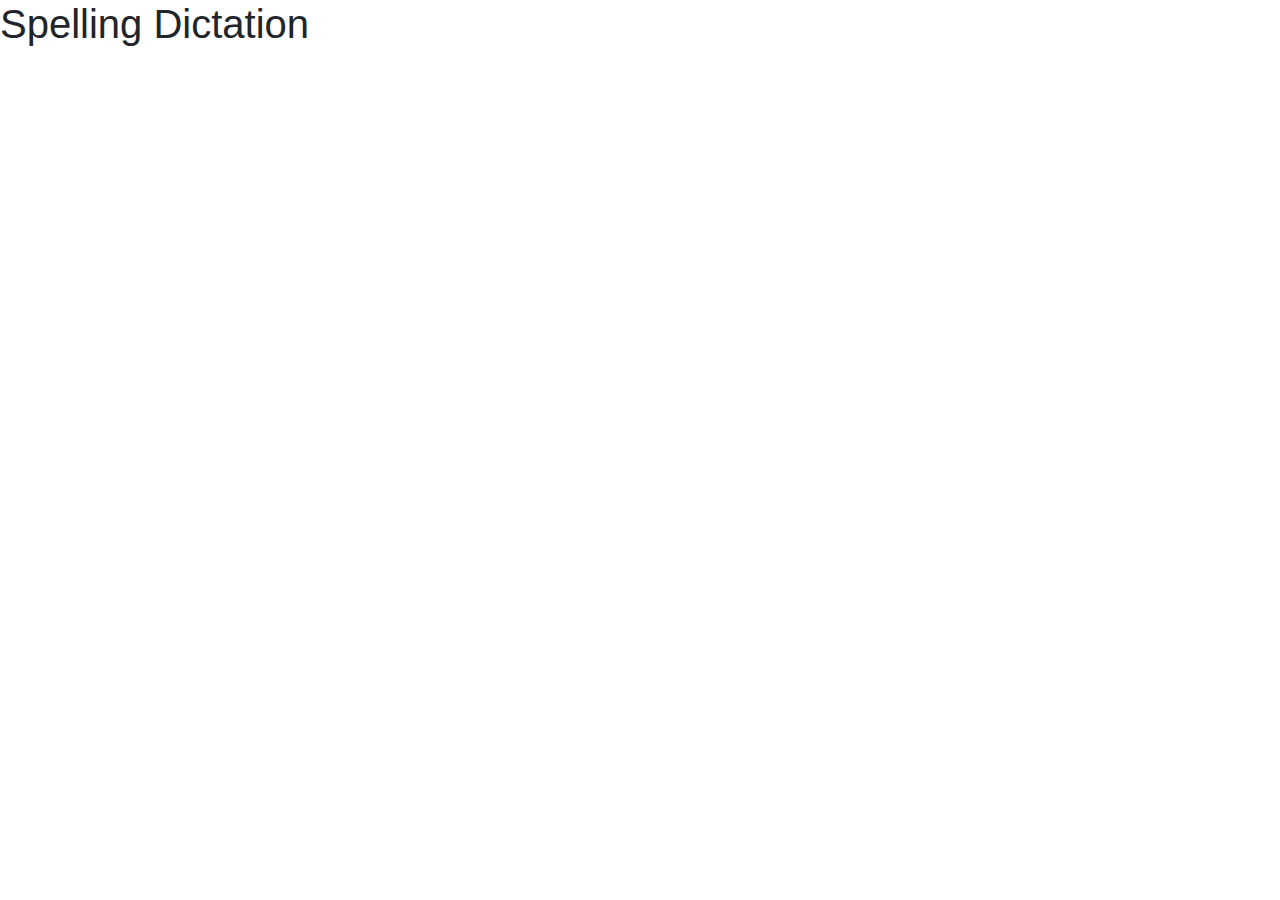
<file: index.html>
<!doctype html>
<html lang="en">

<head>
  <!-- Required meta tags -->
  <meta charset="utf-8">
  <meta name="viewport" content="width=device-width, initial-scale=1, shrink-to-fit=no">

  <!-- Bootstrap CSS -->
  <link rel="stylesheet" href="https://stackpath.bootstrapcdn.com/bootstrap/4.4.1/css/bootstrap.min.css"
    integrity="sha384-Vkoo8x4CGsO3+Hhxv8T/Q5PaXtkKtu6ug5TOeNV6gBiFeWPGFN9MuhOf23Q9Ifjh" crossorigin="anonymous">

  <title>Spelling Dictation</title>
</head>

<body>
  <h1>Spelling Dictation</h1>

  <!-- Optional JavaScript -->
  <!-- jQuery first, then Popper.js, then Bootstrap JS -->
  <script src="https://code.jquery.com/jquery-3.4.1.slim.min.js"
    integrity="sha384-J6qa4849blE2+poT4WnyKhv5vZF5SrPo0iEjwBvKU7imGFAV0wwj1yYfoRSJoZ+n"
    crossorigin="anonymous"></script>
  <script src="https://cdn.jsdelivr.net/npm/popper.js@1.16.0/dist/umd/popper.min.js"
    integrity="sha384-Q6E9RHvbIyZFJoft+2mJbHaEWldlvI9IOYy5n3zV9zzTtmI3UksdQRVvoxMfooAo"
    crossorigin="anonymous"></script>
  <script src="https://stackpath.bootstrapcdn.com/bootstrap/4.4.1/js/bootstrap.min.js"
    integrity="sha384-wfSDF2E50Y2D1uUdj0O3uMBJnjuUD4Ih7YwaYd1iqfktj0Uod8GCExl3Og8ifwB6"
    crossorigin="anonymous"></script>
</body>

</html>
</file>
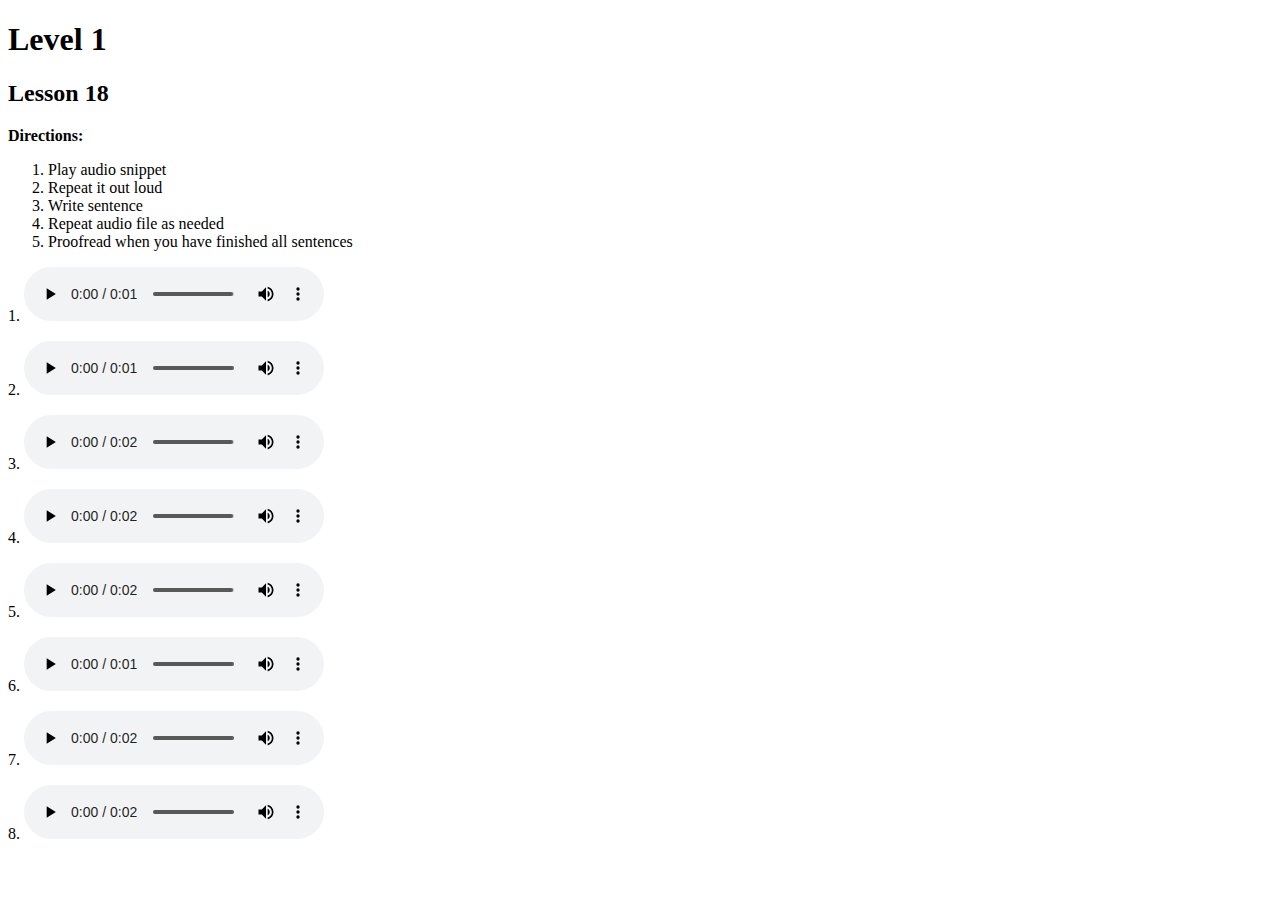
<file: levels/1-18.html>
<!doctype html>
<html class="no-js" lang="">
<h1>Level 1</h1>
<h2>Lesson 18</h2>
<script>alert("Follow the directions!!!")</script>
<p><strong>Directions:</strong></p>
<ol>
    <li>Play audio snippet</li>
    <li>Repeat it out loud</li>
    <li>Write sentence</li>
    <li>Repeat audio file as needed</li>
    <li>Proofread when you have finished all sentences</li>
</ol>
<p>1.
    <audio controls>
        <source src="../assets/audio/1-18/1-18-1.mp3" type="audio/mpeg">
    </audio>
</p>
<p>2.
    <audio controls>
        <source src="../assets/audio/1-18/1-18-2.mp3" type="audio/mpeg">
    </audio>
</p>
<p>3.
    <audio controls>
        <source src="../assets/audio/1-18/1-18-3.mp3" type="audio/mpeg">
    </audio>
</p>
<p>4.
    <audio controls>
        <source src="../assets/audio/1-18/1-18-4.mp3" type="audio/mpeg">
    </audio>
</p>
<p>5.
    <audio controls>
        <source src="../assets/audio/1-18/1-18-5.mp3" type="audio/mpeg">
    </audio>
</p>
<p>6.
    <audio controls>
        <source src="../assets/audio/1-18/1-18-6.mp3" type="audio/mpeg">
    </audio>
</p>
<p>7.
    <audio controls>
        <source src="../assets/audio/1-18/1-18-7.mp3" type="audio/mpeg">
    </audio>
</p>
<p>8.
    <audio controls>
        <source src="../assets/audio/1-18/1-18-8.mp3" type="audio/mpeg">
    </audio>
</p>
</file>
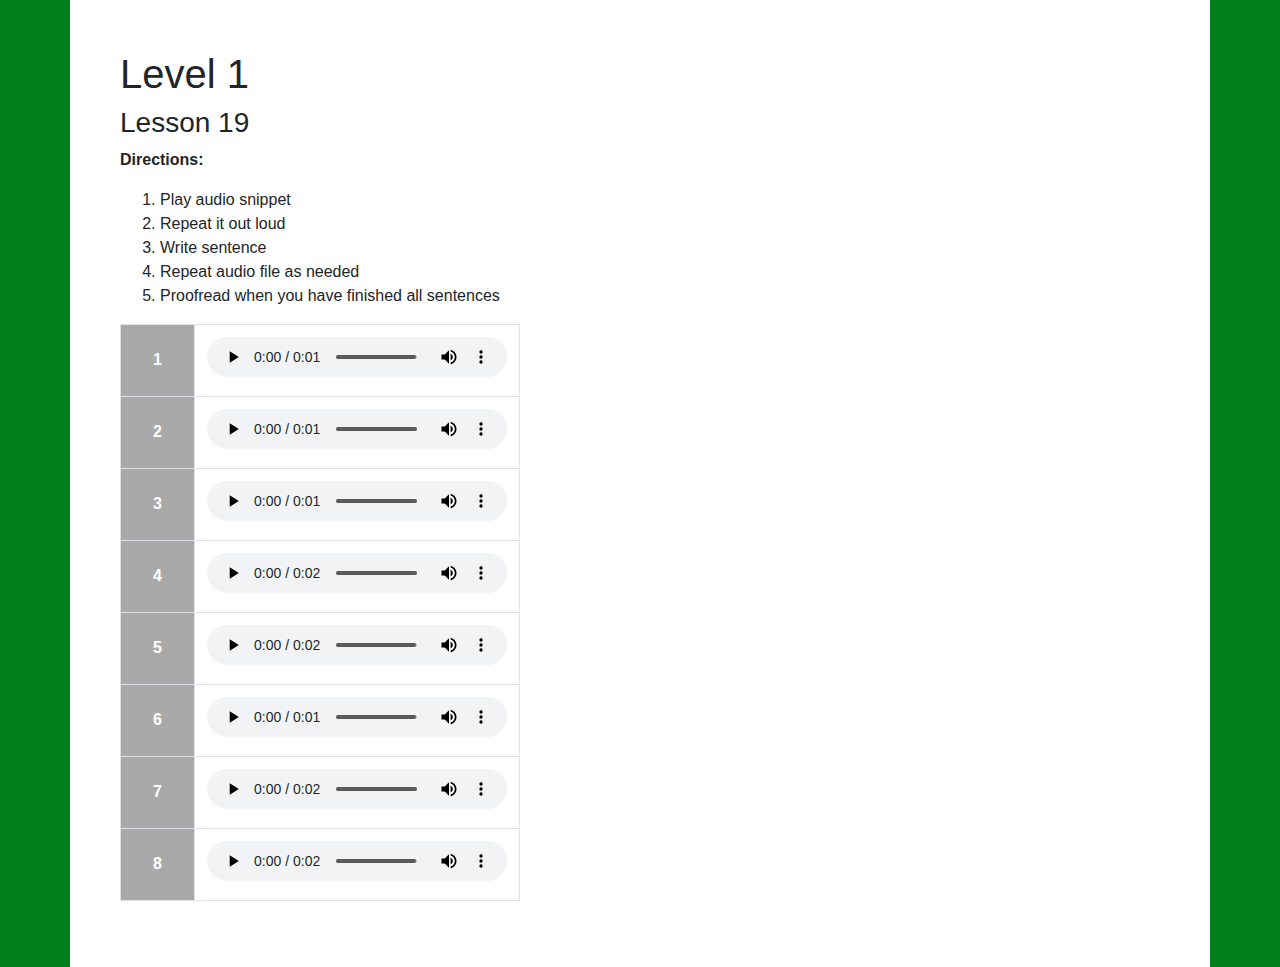
<file: levels/1-19.html>
<!doctype html>
<html class="no-js" lang="">

<head>
    <link rel="stylesheet" href="https://stackpath.bootstrapcdn.com/bootstrap/4.4.1/css/bootstrap.min.css"
        integrity="sha384-Vkoo8x4CGsO3+Hhxv8T/Q5PaXtkKtu6ug5TOeNV6gBiFeWPGFN9MuhOf23Q9Ifjh" crossorigin="anonymous">
    <link href="../css/styles.css" rel="stylesheet" type="text/css">
</head>

<body class="level-1">
    <div class="container main">
        <h1>Level 1</h1>
        <h3>Lesson 19</h3>
        <!-- <script>alert("Follow the directions!!!")</script> -->
        <p><strong>Directions:</strong></p>
        <ol>
            <li>Play audio snippet</li>
            <li>Repeat it out loud</li>
            <li>Write sentence</li>
            <li>Repeat audio file as needed</li>
            <li>Proofread when you have finished all sentences</li>
        </ol>
        <div class="audio-table">
            <table class="table table-bordered">
                <tr>
                    <td class="align-middle text-center number">1</td>
                    <td><audio controls>
                            <source src="../assets/audio/1-19/1-19-1.mp3" type="audio/mpeg">
                        </audio></td>
                </tr>
                <tr>
                    <td class="align-middle text-center number">2</td>
                    <td><audio controls>
                            <source src="../assets/audio/1-19/1-19-2.mp3" type="audio/mpeg">
                        </audio></td>
                </tr>
                <tr>
                    <td class="align-middle text-center number">3</td>
                    <td><audio controls>
                            <source src="../assets/audio/1-19/1-19-3.mp3" type="audio/mpeg">
                        </audio></td>
                </tr>
                <tr>
                    <td class="align-middle text-center number">4</td>
                    <td><audio controls>
                            <source src="../assets/audio/1-19/1-19-4.mp3" type="audio/mpeg">
                        </audio></td>
                </tr>
                <tr>
                    <td class="align-middle text-center number">5</td>
                    <td><audio controls>
                            <source src="../assets/audio/1-19/1-19-5.mp3" type="audio/mpeg">
                        </audio></td>
                </tr>
                <tr>
                    <td class="align-middle text-center number">6</td>
                    <td><audio controls>
                            <source src="../assets/audio/1-19/1-19-6.mp3" type="audio/mpeg">
                        </audio></td>
                </tr>
                <tr>
                    <td class="align-middle text-center number">7</td>
                    <td><audio controls>
                            <source src="../assets/audio/1-19/1-19-7.mp3" type="audio/mpeg">
                        </audio></td>
                </tr>
                <tr>
                    <td class="align-middle text-center number">8</td>
                    <td><audio controls>
                            <source src="../assets/audio/1-19/1-19-8.mp3" type="audio/mpeg">
                        </audio></td>
                </tr>
            </table>
        </div>
    </div>
</body>



</html>
</file>
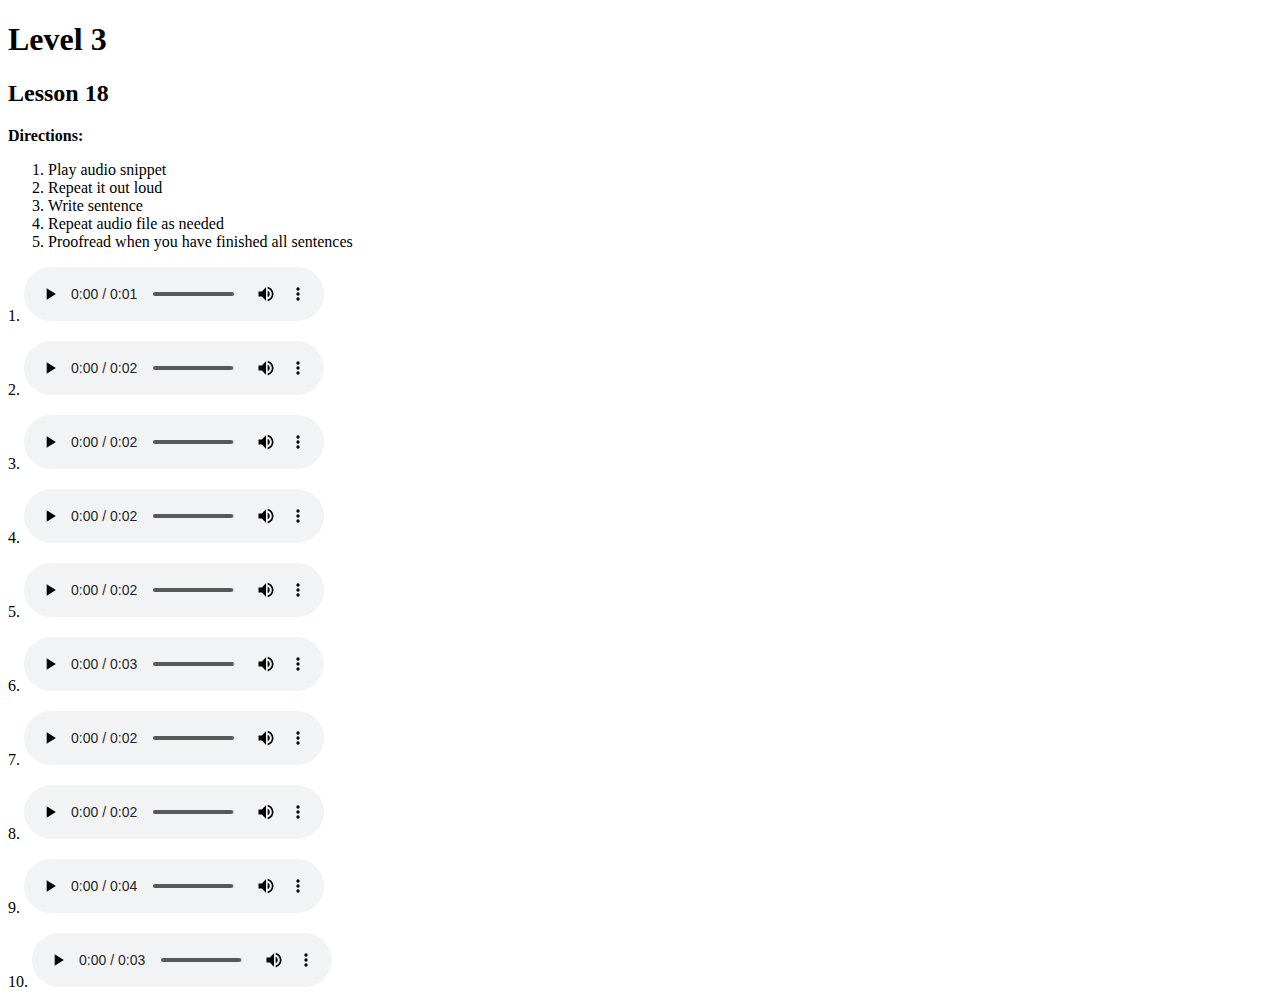
<file: levels/3-18.html>
<!doctype html>
<html class="no-js" lang="">
<h1>Level 3</h1>
<h2>Lesson 18</h2>
<script>alert("Follow the directions!!!")</script>
<p><strong>Directions:</strong></p>
<ol>
    <li>Play audio snippet</li>
    <li>Repeat it out loud</li>
    <li>Write sentence</li>
    <li>Repeat audio file as needed</li>
    <li>Proofread when you have finished all sentences</li>
</ol>
<p>1.
    <audio controls>
        <source src="../assets/audio/3-18/3-18-1.mp3" type="audio/mpeg">
    </audio>
</p>
<p>2.
    <audio controls>
        <source src="../assets/audio/3-18/3-18-2.mp3" type="audio/mpeg">
    </audio>
</p>
<p>3.
    <audio controls>
        <source src="../assets/audio/3-18/3-18-3.mp3" type="audio/mpeg">
    </audio>
</p>
<p>4.
    <audio controls>
        <source src="../assets/audio/3-18/3-18-4.mp3" type="audio/mpeg">
    </audio>
</p>
<p>5.
    <audio controls>
        <source src="../assets/audio/3-18/3-18-5.mp3" type="audio/mpeg">
    </audio>
</p>
<p>6.
    <audio controls>
        <source src="../assets/audio/3-18/3-18-6.mp3" type="audio/mpeg">
    </audio>
</p>
<p>7.
    <audio controls>
        <source src="../assets/audio/3-18/3-18-7.mp3" type="audio/mpeg">
    </audio>
</p>
<p>8.
    <audio controls>
        <source src="../assets/audio/3-18/3-18-8.mp3" type="audio/mpeg">
    </audio>
</p>
<p>9.
    <audio controls>
        <source src="../assets/audio/3-18/3-18-9.mp3" type="audio/mpeg">
    </audio>
</p>
<p>10.
    <audio controls>
        <source src="../assets/audio/3-18/3-18-10.mp3" type="audio/mpeg">
    </audio>
</p>
</file>
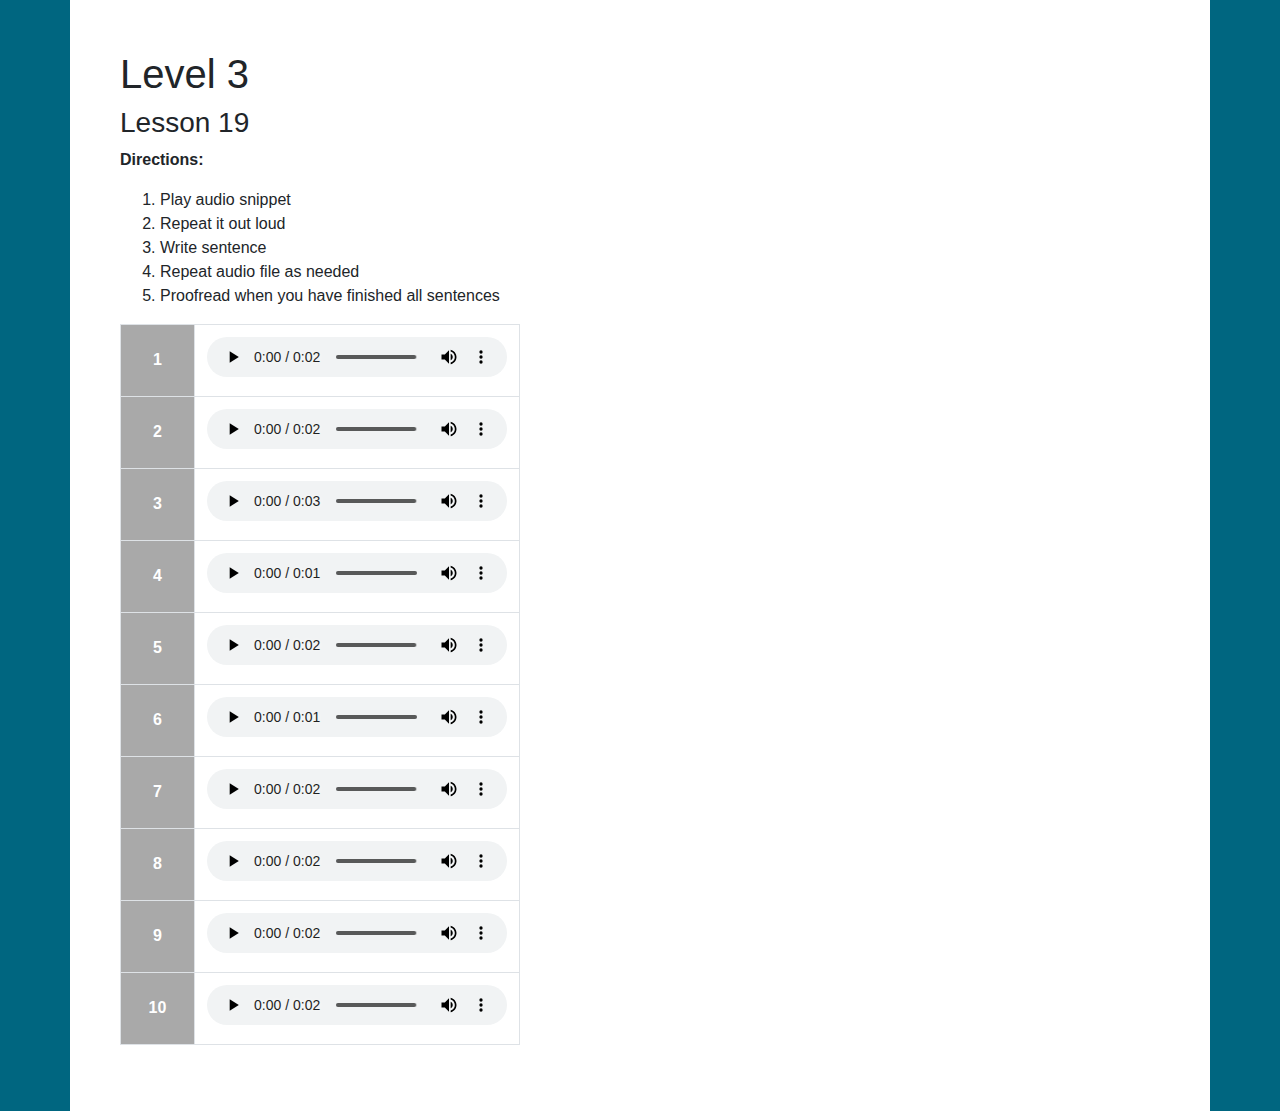
<file: levels/3-19.html>
<!doctype html>
<html lang="">

<head>
    <link rel="stylesheet" href="https://stackpath.bootstrapcdn.com/bootstrap/4.4.1/css/bootstrap.min.css"
        integrity="sha384-Vkoo8x4CGsO3+Hhxv8T/Q5PaXtkKtu6ug5TOeNV6gBiFeWPGFN9MuhOf23Q9Ifjh" crossorigin="anonymous">
    <link href="../css/styles.css" rel="stylesheet" type="text/css">
</head>

<body class="level-3">
    <div class="container main">
        <h1>Level 3</h1>
        <h3>Lesson 19</h3>
        <!-- <script>alert("Follow the directions!!!")</script> -->
        <p><strong>Directions:</strong></p>
        <ol>
            <li>Play audio snippet</li>
            <li>Repeat it out loud</li>
            <li>Write sentence</li>
            <li>Repeat audio file as needed</li>
            <li>Proofread when you have finished all sentences</li>
        </ol>
        <div class="audio-table">
            <table class="table table-bordered">
                <tr>
                    <td class="align-middle text-center number">1</td>
                    <td><audio controls>
                            <source src="../assets/audio/3-19/3-19-1.mp3" type="audio/mpeg">
                        </audio></td>
                </tr>
                <tr>
                    <td class="align-middle text-center number">2</td>
                    <td><audio controls>
                            <source src="../assets/audio/3-19/3-19-2.mp3" type="audio/mpeg">
                        </audio></td>
                </tr>
                <tr>
                    <td class="align-middle text-center number">3</td>
                    <td><audio controls>
                            <source src="../assets/audio/3-19/3-19-3.mp3" type="audio/mpeg">
                        </audio></td>
                </tr>
                <tr>
                    <td class="align-middle text-center number">4</td>
                    <td><audio controls>
                            <source src="../assets/audio/3-19/3-19-4.mp3" type="audio/mpeg">
                        </audio></td>
                </tr>
                <tr>
                    <td class="align-middle text-center number">5</td>
                    <td><audio controls>
                            <source src="../assets/audio/3-19/3-19-5.mp3" type="audio/mpeg">
                        </audio></td>
                </tr>
                <tr>
                    <td class="align-middle text-center number">6</td>
                    <td><audio controls>
                            <source src="../assets/audio/3-19/3-19-6.mp3" type="audio/mpeg">
                        </audio></td>
                </tr>
                <tr>
                    <td class="align-middle text-center number">7</td>
                    <td><audio controls>
                            <source src="../assets/audio/3-19/3-19-7.mp3" type="audio/mpeg">
                        </audio></td>
                </tr>
                <tr>
                    <td class="align-middle text-center number">8</td>
                    <td><audio controls>
                            <source src="../assets/audio/3-19/3-19-8.mp3" type="audio/mpeg">
                        </audio></td>
                </tr>
                </tr>
                <tr>
                    <td class="align-middle text-center number">9</td>
                    <td><audio controls>
                            <source src="../assets/audio/3-19/3-19-9.mp3" type="audio/mpeg">
                        </audio></td>
                </tr>
                </tr>
                <tr>
                    <td class="align-middle text-center number">10</td>
                    <td><audio controls>
                            <source src="../assets/audio/3-19/3-19-10.mp3" type="audio/mpeg">
                        </audio></td>
                </tr>
            </table>
        </div>
    </div>
</body>



</html>
</file>
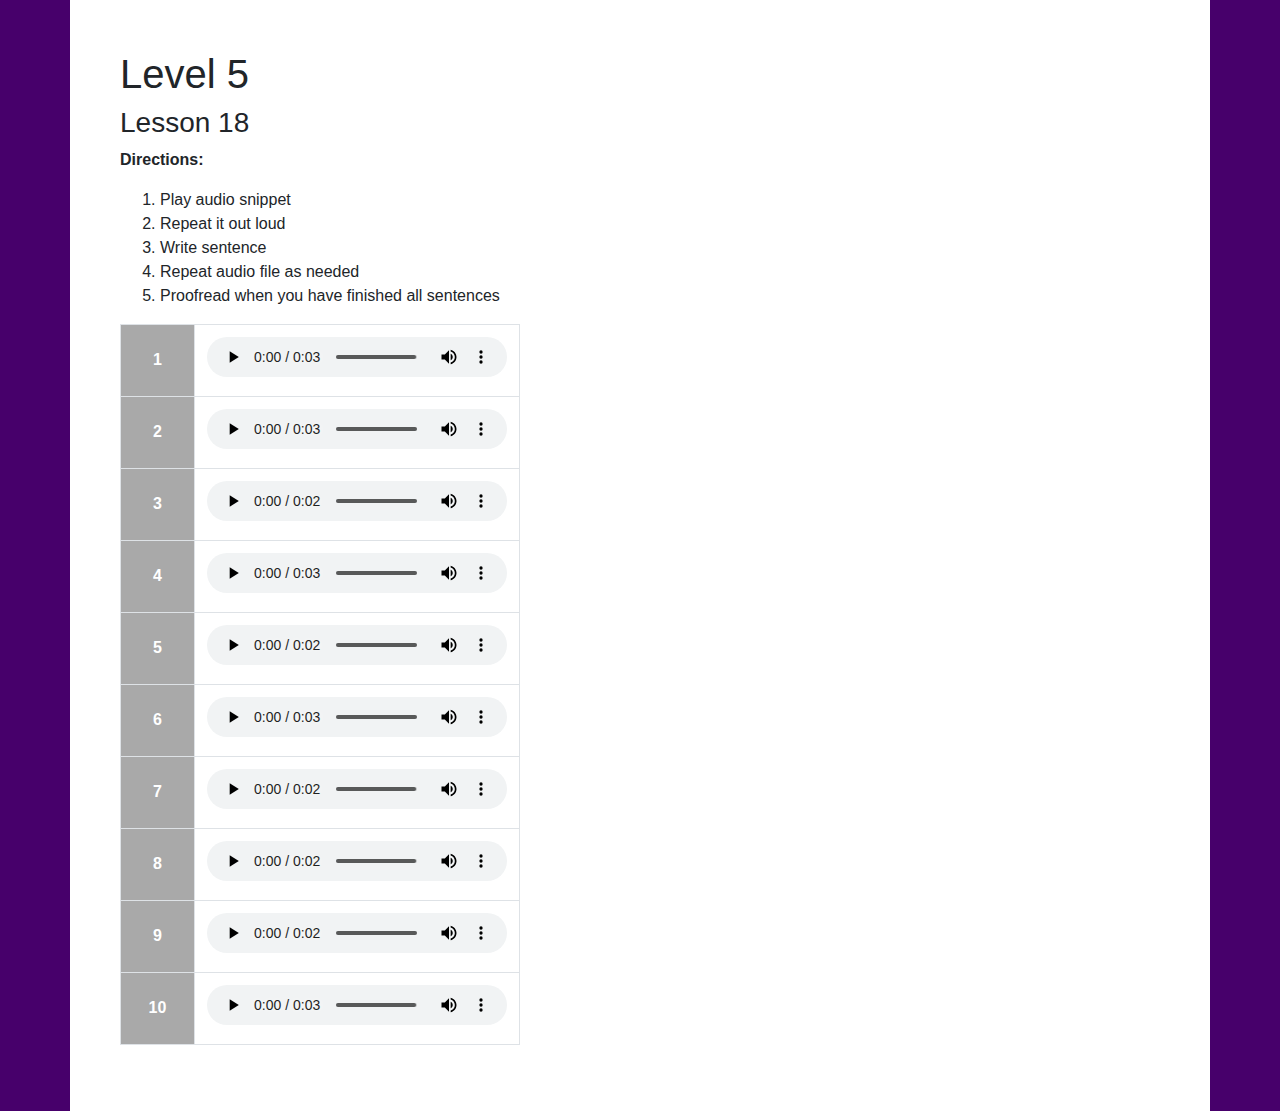
<file: levels/5-18.html>
<!doctype html>
<html class="no-js" lang="">

<head>
    <link rel="stylesheet" href="https://stackpath.bootstrapcdn.com/bootstrap/4.4.1/css/bootstrap.min.css"
        integrity="sha384-Vkoo8x4CGsO3+Hhxv8T/Q5PaXtkKtu6ug5TOeNV6gBiFeWPGFN9MuhOf23Q9Ifjh" crossorigin="anonymous">
    <link href="../css/styles.css" rel="stylesheet" type="text/css">
</head>

<body class="level-5">
    <div class="container main">
        <h1>Level 5</h1>
        <h3>Lesson 18</h3>
        <!-- <script>alert("Follow the directions!!!")</script> -->
        <p><strong>Directions:</strong></p>
        <ol>
            <li>Play audio snippet</li>
            <li>Repeat it out loud</li>
            <li>Write sentence</li>
            <li>Repeat audio file as needed</li>
            <li>Proofread when you have finished all sentences</li>
        </ol>
        <div class="audio-table">
            <table class="table table-bordered">
                <tr>
                    <td class="align-middle text-center number">1</td>
                    <td><audio controls>
                            <source src="../assets/audio/5-18/5-18-1.mp3" type="audio/mpeg">
                        </audio></td>
                </tr>
                <tr>
                    <td class="align-middle text-center number">2</td>
                    <td><audio controls>
                            <source src="../assets/audio/5-18/5-18-2.mp3" type="audio/mpeg">
                        </audio></td>
                </tr>
                <tr>
                    <td class="align-middle text-center number">3</td>
                    <td><audio controls>
                            <source src="../assets/audio/5-18/5-18-3.mp3" type="audio/mpeg">
                        </audio></td>
                </tr>
                <tr>
                    <td class="align-middle text-center number">4</td>
                    <td><audio controls>
                            <source src="../assets/audio/5-18/5-18-4.mp3" type="audio/mpeg">
                        </audio></td>
                </tr>
                <tr>
                    <td class="align-middle text-center number">5</td>
                    <td><audio controls>
                            <source src="../assets/audio/5-18/5-18-5.mp3" type="audio/mpeg">
                        </audio></td>
                </tr>
                <tr>
                    <td class="align-middle text-center number">6</td>
                    <td><audio controls>
                            <source src="../assets/audio/5-18/5-18-6.mp3" type="audio/mpeg">
                        </audio></td>
                </tr>
                <tr>
                    <td class="align-middle text-center number">7</td>
                    <td><audio controls>
                            <source src="../assets/audio/5-18/5-18-7.mp3" type="audio/mpeg">
                        </audio></td>
                </tr>
                <tr>
                    <td class="align-middle text-center number">8</td>
                    <td><audio controls>
                            <source src="../assets/audio/5-18/5-18-8.mp3" type="audio/mpeg">
                        </audio></td>
                </tr>
                </tr>
                <tr>
                    <td class="align-middle text-center number">9</td>
                    <td><audio controls>
                            <source src="../assets/audio/5-18/5-18-9.mp3" type="audio/mpeg">
                        </audio></td>
                </tr>
                </tr>
                <tr>
                    <td class="align-middle text-center number">10</td>
                    <td><audio controls>
                            <source src="../assets/audio/5-18/5-18-10.mp3" type="audio/mpeg">
                        </audio></td>
                </tr>
            </table>
        </div>
    </div>
</body>



</html>
</file>
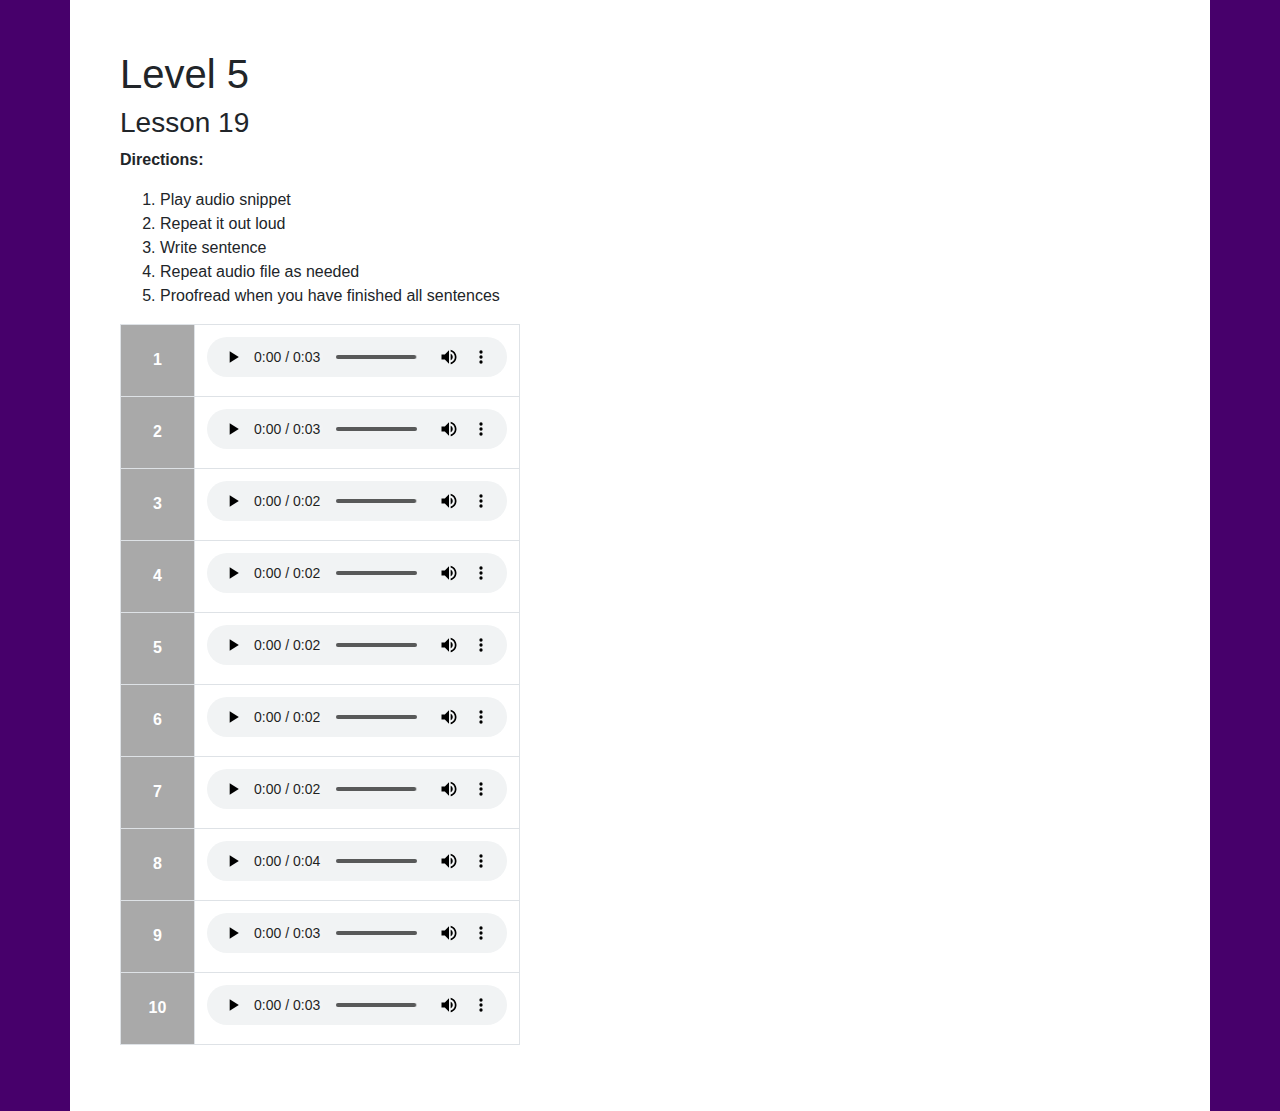
<file: levels/5-19.html>
<!doctype html>
<html lang="">

<head>
    <link rel="stylesheet" href="https://stackpath.bootstrapcdn.com/bootstrap/4.4.1/css/bootstrap.min.css"
        integrity="sha384-Vkoo8x4CGsO3+Hhxv8T/Q5PaXtkKtu6ug5TOeNV6gBiFeWPGFN9MuhOf23Q9Ifjh" crossorigin="anonymous">
    <link href="../css/styles.css" rel="stylesheet" type="text/css">
</head>

<body class="level-5">
    <div class="container main">
        <h1>Level 5</h1>
        <h3>Lesson 19</h3>
        <!-- <script>alert("Follow the directions!!!")</script> -->
        <p><strong>Directions:</strong></p>
        <ol>
            <li>Play audio snippet</li>
            <li>Repeat it out loud</li>
            <li>Write sentence</li>
            <li>Repeat audio file as needed</li>
            <li>Proofread when you have finished all sentences</li>
        </ol>
        <div class="audio-table">
            <table class="table table-bordered">
                <tr>
                    <td class="align-middle text-center number">1</td>
                    <td><audio controls>
                            <source src="../assets/audio/5-19/5-19-1.mp3" type="audio/mpeg">
                        </audio></td>
                </tr>
                <tr>
                    <td class="align-middle text-center number">2</td>
                    <td><audio controls>
                            <source src="../assets/audio/5-19/5-19-2.mp3" type="audio/mpeg">
                        </audio></td>
                </tr>
                <tr>
                    <td class="align-middle text-center number">3</td>
                    <td><audio controls>
                            <source src="../assets/audio/5-19/5-19-3.mp3" type="audio/mpeg">
                        </audio></td>
                </tr>
                <tr>
                    <td class="align-middle text-center number">4</td>
                    <td><audio controls>
                            <source src="../assets/audio/5-19/5-19-4.mp3" type="audio/mpeg">
                        </audio></td>
                </tr>
                <tr>
                    <td class="align-middle text-center number">5</td>
                    <td><audio controls>
                            <source src="../assets/audio/5-19/5-19-5.mp3" type="audio/mpeg">
                        </audio></td>
                </tr>
                <tr>
                    <td class="align-middle text-center number">6</td>
                    <td><audio controls>
                            <source src="../assets/audio/5-19/5-19-6.mp3" type="audio/mpeg">
                        </audio></td>
                </tr>
                <tr>
                    <td class="align-middle text-center number">7</td>
                    <td><audio controls>
                            <source src="../assets/audio/5-19/5-19-7.mp3" type="audio/mpeg">
                        </audio></td>
                </tr>
                <tr>
                    <td class="align-middle text-center number">8</td>
                    <td><audio controls>
                            <source src="../assets/audio/5-19/5-19-8.mp3" type="audio/mpeg">
                        </audio></td>
                </tr>
                </tr>
                <tr>
                    <td class="align-middle text-center number">9</td>
                    <td><audio controls>
                            <source src="../assets/audio/5-19/5-19-9.mp3" type="audio/mpeg">
                        </audio></td>
                </tr>
                </tr>
                <tr>
                    <td class="align-middle text-center number">10</td>
                    <td><audio controls>
                            <source src="../assets/audio/5-19/5-19-10.mp3" type="audio/mpeg">
                        </audio></td>
                </tr>
            </table>
        </div>
    </div>
</body>



</html>
</file>
<file: css/styles.css>
.level-1{
    background-color: #00801a;
}

.level-3 {
    background-color: #006680
}

.level-5{
    background-color: #47006b;
}

.main {
    background-color: white;
    padding: 50px;
}

.audio-table {
    width: 400px;
    font-weight: 700;
}

.audio-table .number {
    width: 75px;
    background-color:#A9A9A9;
    color: white;
}

audio {
    height: 40px;
    background-color: white;
}
</file>
